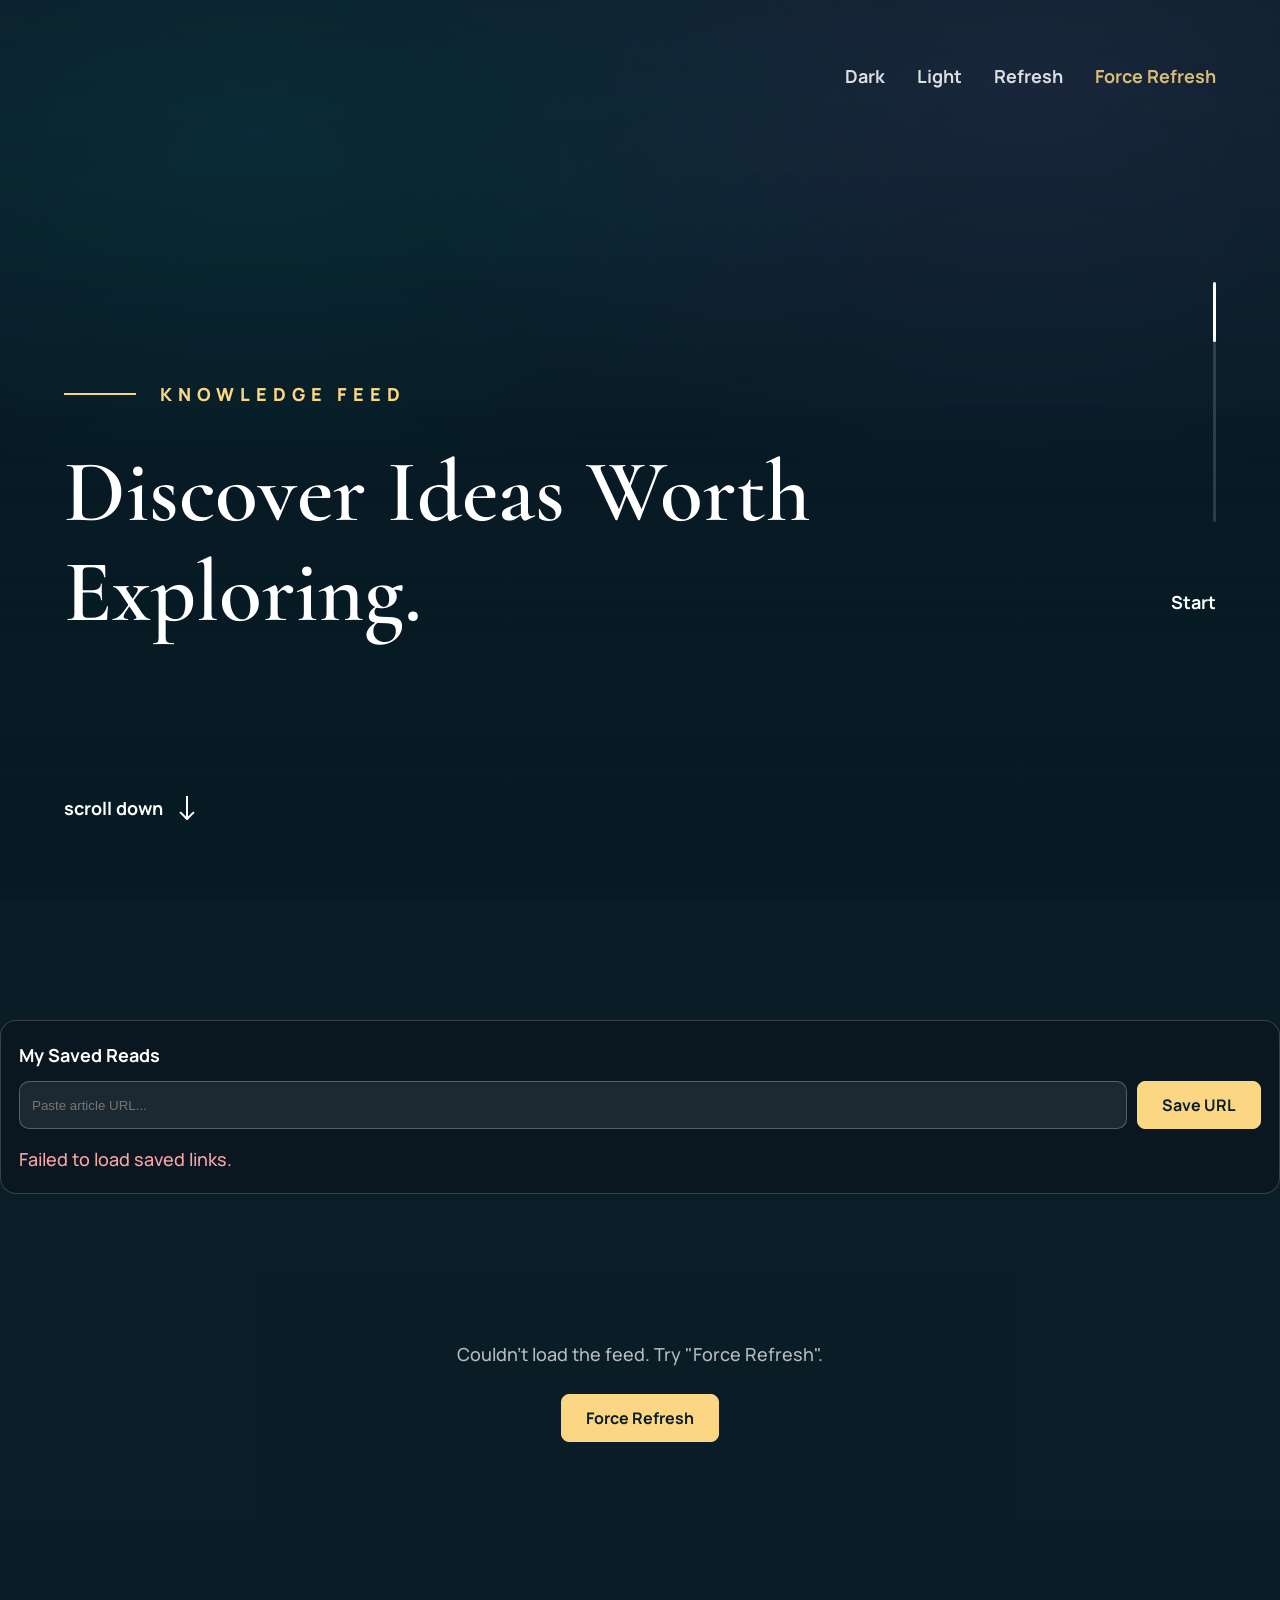
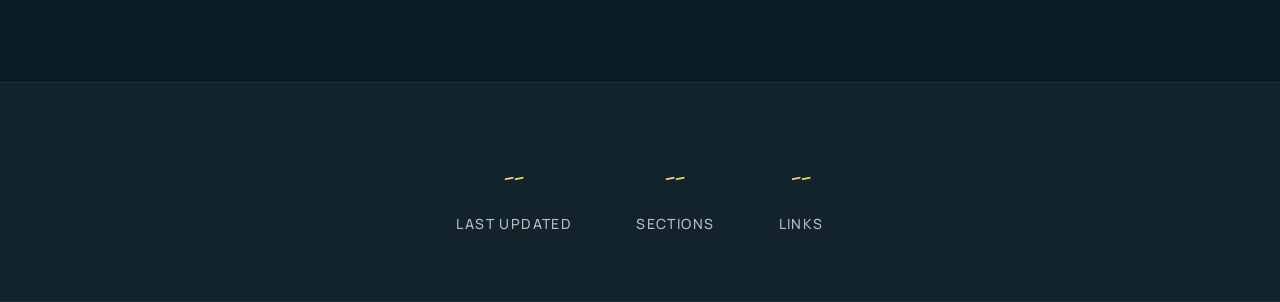
<file: apps/study/knowledge_feed.html>
<!DOCTYPE html>
<html lang="en">
<head>
  <meta charset="UTF-8" />
  <meta name="viewport" content="width=device-width, initial-scale=1.0" />
  <title>Knowledge Feed</title>
  <link rel="preconnect" href="https://fonts.googleapis.com">
  <link rel="preconnect" href="https://fonts.gstatic.com" crossorigin>
  <link href="https://fonts.googleapis.com/css2?family=Cormorant+Garamond:wght@600;700&family=Manrope:wght@500;700;800&display=swap" rel="stylesheet">
  <style>
    *, *::before, *::after { margin: 0; padding: 0; box-sizing: border-box; }

    :root {
      /* Dark theme - Patagon sky / galaxy */
      --bg: #0B1D26;
      --bg-content: #0B1D26;
      --bg-image-url: url('/apps/study/knowledge_assets/knowledge_dark.png');
      --bg-image-overlay: radial-gradient(1200px 600px at 20% 15%, rgba(34,211,238,0.08), transparent 58%),
                         radial-gradient(1100px 700px at 80% 10%, rgba(167,139,250,0.09), transparent 58%),
                         linear-gradient(180deg, rgba(11,29,38,0.00) 0%, rgba(11,29,38,0.35) 60%, rgba(11,29,38,0.55) 100%);
      --bg-image-filter: saturate(118%) contrast(106%);
      --bg-image-opacity: 1;
      --surface: rgba(11, 29, 38, 0.85);
      --border: rgba(255, 255, 255, 0.08);
      --text: #FFFFFF;
      --text-secondary: rgba(255, 255, 255, 0.7);
      --accent: #FBD784;
      --card-bg: rgba(255, 255, 255, 0.03);
      --card-border: rgba(255, 255, 255, 0.06);
      /* Hero readability gradient (keep subtle so photo remains visible) */
      --gradient-overlay: linear-gradient(180deg,
        rgba(11, 29, 38, 0) 0%,
        rgba(11, 29, 38, 0.32) 55%,
        rgba(11, 29, 38, 0.40) 100%
      );

      /* Typography scale - MNTN inspired */
      --font-display: 'Cormorant Garamond', Georgia, 'Times New Roman', serif;
      --font-body: 'Manrope', -apple-system, BlinkMacSystemFont, 'Segoe UI', sans-serif;

      --text-hero: clamp(48px, 8vw, 88px);
      --text-section: clamp(40px, 5vw, 64px);
      --text-number: clamp(120px, 18vw, 240px);
      --text-tagline: 18px;
      --text-body: 18px;
      --text-nav: 18px;
      --text-footer: 18px;

      /* Spacing */
      --space-xs: 8px;
      --space-sm: 16px;
      --space-md: 24px;
      --space-lg: 32px;
      --space-xl: 64px;
      --space-2xl: 120px;
      --space-3xl: 200px;

      /* Layout */
      --content-max: 1462px;
      --content-padding: clamp(24px, 5vw, 80px);
    }

    body[data-theme="light"] {
      /* Light theme - Tropical / Bali */
      --bg: #E8F4F2;
      --bg-content: #D4E8E4;
      --bg-image-url: url('/apps/study/knowledge_assets/knowledge_light.png');
      --bg-image-overlay: radial-gradient(1100px 700px at 70% 15%, rgba(251,191,36,0.08), transparent 62%),
                         radial-gradient(1200px 700px at 20% 10%, rgba(56,189,248,0.08), transparent 64%),
                         linear-gradient(180deg, rgba(232,244,242,0.00) 0%, rgba(212,232,228,0.22) 65%, rgba(212,232,228,0.35) 100%);
      --bg-image-filter: saturate(120%) contrast(103%);
      --bg-image-opacity: 1;
      --surface: rgba(232, 244, 242, 0.92);
      --border: rgba(0, 60, 50, 0.12);
      --text: #0B3D36;
      --text-secondary: rgba(11, 61, 54, 0.65);
      --accent: #E07B39;
      --card-bg: rgba(255, 255, 255, 0.7);
      --card-border: rgba(0, 60, 50, 0.08);
      /* Hero readability gradient (keep subtle so photo remains visible) */
      --gradient-overlay: linear-gradient(180deg,
        rgba(232, 244, 242, 0) 0%,
        rgba(212, 232, 228, 0.10) 60%,
        rgba(212, 232, 228, 0.14) 100%
      );
    }

    html { scroll-behavior: smooth; }

    @media (prefers-reduced-motion: reduce) {
      html { scroll-behavior: auto; }
      .hero-layer { animation: none !important; }
    }

    body {
      font-family: var(--font-body);
      background: var(--bg);
      color: var(--text);
      line-height: 1.78;
      font-size: var(--text-body);
      font-weight: 500;
      overflow-x: hidden;
    }

    /* Background photo (theme-specific) */
    .bg-photo {
      position: fixed;
      inset: 0;
      z-index: -3;
      pointer-events: none;
      background-image: var(--bg-image-overlay), var(--bg-image-url);
      background-size: cover;
      background-position: center top;
      background-repeat: no-repeat;
      opacity: var(--bg-image-opacity);
      filter: var(--bg-image-filter);
      transform: translateZ(0);
      will-change: transform;
    }

    /* ========== HEADER ========== */
    .header {
      position: fixed;
      top: 0;
      left: 0;
      right: 0;
      z-index: 100;
      padding: var(--space-xl) var(--content-padding);
      display: flex;
      align-items: center;
      justify-content: space-between;
      pointer-events: none;
    }

    .header > * { pointer-events: auto; }

    .nav {
      display: flex;
      align-items: center;
      gap: var(--space-lg);
    }

    .nav-link {
      font-size: var(--text-nav);
      font-weight: 700;
      color: var(--text);
      text-decoration: none;
      opacity: 0.85;
      transition: opacity 0.2s ease;
      cursor: pointer;
      background: none;
      border: none;
      font-family: inherit;
    }

    .nav-link:hover { opacity: 1; }

    .nav-account {
      display: flex;
      align-items: center;
      gap: var(--space-xs);
      margin-left: var(--space-lg);
    }

    .nav-account svg {
      width: 24px;
      height: 24px;
      fill: var(--text);
    }

    @media (max-width: 768px) {
      .header { padding: var(--space-md) var(--space-sm); }
      .nav { gap: var(--space-sm); }
      .nav-link { font-size: 14px; }
      .logo { font-size: 24px; }
    }

    /* ========== HERO ========== */
    .hero {
      position: relative;
      height: 100vh;
      min-height: 700px;
      overflow: hidden;
      display: flex;
      flex-direction: column;
      justify-content: center;
    }

    .hero-layers {
      position: absolute;
      inset: 0;
      z-index: 0;
    }

    .hero-layer {
      position: absolute;
      left: 0;
      right: 0;
      background-size: cover;
      background-position: center bottom;
      background-repeat: no-repeat;
    }

    .hero-layer--bg {
      top: 0;
      bottom: 0;
      /* Background image is now handled by the global .bg-photo layer so it can be visible throughout the whole page */
      background-image: none;
      transform: translateY(0);
    }

    body[data-theme="light"] .hero-layer--bg {
      background-image: none;
    }


    .hero-gradient {
      position: absolute;
      left: 0;
      right: 0;
      bottom: 0;
      height: 55%;
      background: var(--gradient-overlay);
      /* make the lower half of the hero overlay lighter so the background photo shows through */
      opacity: 0.75;
      z-index: 3;
    }


    .hero-content {
      position: relative;
      z-index: 10;
      padding: 0 var(--content-padding);
      max-width: var(--content-max);
      margin: 0 auto;
      width: 100%;
      padding-top: 120px;
    }

    .hero-tagline {
      display: flex;
      align-items: center;
      gap: var(--space-md);
      margin-bottom: var(--space-lg);
    }

    .hero-tagline::before {
      content: '';
      width: 72px;
      height: 2px;
      background: var(--accent);
    }

    .hero-tagline-text {
      font-size: var(--text-tagline);
      font-weight: 800;
      letter-spacing: 0.33em;
      text-transform: uppercase;
      color: var(--accent);
    }

    .hero-title {
      font-family: var(--font-display);
      font-size: var(--text-hero);
      font-weight: 600;
      line-height: 1.14;
      max-width: 950px;
      text-transform: capitalize;
    }

    .hero-scroll {
      position: absolute;
      bottom: 80px;
      left: var(--content-padding);
      z-index: 10;
      display: flex;
      align-items: center;
      gap: var(--space-sm);
      font-size: var(--text-nav);
      font-weight: 700;
      color: var(--text);
      cursor: pointer;
      background: none;
      border: none;
      font-family: inherit;
    }

    .hero-scroll svg {
      width: 16px;
      height: 24px;
      fill: var(--text);
    }

    /* Progress slider */
    .progress-bar {
      position: fixed;
      right: var(--content-padding);
      top: 50%;
      transform: translateY(-50%);
      z-index: 50;
      display: flex;
      flex-direction: column;
      align-items: flex-end;
      gap: var(--space-xl);
    }

    .progress-track {
      position: relative;
      width: 3px;
      height: 240px;
      background: rgba(255, 255, 255, 0.15);
      border-radius: 2px;
    }

    .progress-fill {
      position: absolute;
      top: 0;
      left: 0;
      width: 100%;
      height: 25%;
      background: var(--text);
      border-radius: 2px;
      transition: height 0.3s ease;
    }

    .progress-labels {
      display: flex;
      flex-direction: column;
      align-items: flex-end;
      gap: var(--space-xl);
      font-size: var(--text-nav);
      font-weight: 700;
    }

    .progress-label {
      opacity: 0.4;
      cursor: pointer;
      transition: opacity 0.2s ease;
    }

    .progress-label.active,
    .progress-label:hover { opacity: 1; }

    @media (max-width: 1200px) {
      .progress-bar { display: none; }
    }

    /* ========== MAIN CONTENT ========== */
    .main {
      position: relative;
      background: transparent;
      padding-top: var(--space-2xl);
      z-index: 0;
    }

    /* Let the background photo show through the long-scroll area while keeping text readable */
    .main::before {
      content: '';
      position: absolute;
      inset: 0;
      /* translucent readability layer so the background photo stays visible */
      background: rgba(11, 29, 38, 0.22);
      pointer-events: none;
      z-index: 0;
    }

    body[data-theme="light"] .main::before {
      background: rgba(212, 232, 228, 0.12);
    }

    .main > * {
      position: relative;
      z-index: 1;
    }

    .sections {
      max-width: var(--content-max);
      margin: 0 auto;
      padding: 0 var(--content-padding);
      display: flex;
      flex-direction: column;
      gap: var(--space-3xl);
    }

    /* Section - alternating layout */
    .section {
      display: grid;
      grid-template-columns: 1fr 1fr;
      gap: var(--space-xl);
      align-items: center;
      position: relative;
      min-height: 720px;
    }

    .section:nth-child(even) {
      direction: rtl;
    }

    .section:nth-child(even) > * {
      direction: ltr;
    }

    .section-number {
      position: absolute;
      font-family: var(--font-body);
      font-size: var(--text-number);
      font-weight: 700;
      color: var(--text);
      opacity: 0.1;
      line-height: 1;
      z-index: 0;
      top: 38px;
      pointer-events: none;
    }

    .section:nth-child(odd) .section-number { left: 0; }
    .section:nth-child(even) .section-number { right: 0; }

    .section-content {
      position: relative;
      z-index: 1;
      padding: var(--space-xl) 0;
    }

    .section-tagline {
      display: flex;
      align-items: center;
      gap: var(--space-md);
      margin-bottom: var(--space-md);
    }

    .section-tagline::before {
      content: '';
      width: 72px;
      height: 2px;
      background: var(--accent);
      flex-shrink: 0;
    }

    .section-tagline-text {
      font-size: var(--text-tagline);
      font-weight: 800;
      letter-spacing: 0.33em;
      text-transform: uppercase;
      color: var(--accent);
    }

    .section-title {
      font-family: var(--font-display);
      font-size: var(--text-section);
      font-weight: 600;
      line-height: 1.2;
      margin-bottom: var(--space-md);
    }

    .section-subtitle {
      color: var(--text-secondary);
      margin-bottom: var(--space-lg);
      max-width: 632px;
    }

    /* Cards grid within section */
    .section-cards {
      display: grid;
      grid-template-columns: 1fr;
      gap: var(--space-sm);
    }

    .card {
      display: flex;
      gap: var(--space-md);
      padding: var(--space-md);
      background: var(--card-bg);
      border: 1px solid var(--card-border);
      border-radius: 16px;
      text-decoration: none;
      color: inherit;
      transition: transform 0.2s ease, border-color 0.2s ease, background 0.2s ease;
    }

    .card:hover {
      transform: translateY(-2px);
      border-color: var(--accent);
      background: rgba(251, 215, 132, 0.05);
    }

    body[data-theme="light"] .card:hover {
      background: rgba(224, 123, 57, 0.08);
    }

    .card-cover {
      width: 80px;
      height: 80px;
      border-radius: 12px;
      overflow: hidden;
      flex-shrink: 0;
      background: linear-gradient(135deg, rgba(251, 215, 132, 0.3), rgba(11, 29, 38, 0.5));
    }

    .card-cover img {
      width: 100%;
      height: 100%;
      object-fit: cover;
    }

    .card-body {
      flex: 1;
      display: flex;
      flex-direction: column;
      justify-content: center;
      min-width: 0;
    }

    .card-title {
      font-weight: 700;
      font-size: 16px;
      line-height: 1.4;
      margin-bottom: var(--space-xs);
      display: -webkit-box;
      -webkit-line-clamp: 2;
      -webkit-box-orient: vertical;
      overflow: hidden;
    }

    .card-meta {
      display: flex;
      align-items: center;
      gap: var(--space-sm);
      font-size: 14px;
      color: var(--text-secondary);
    }

    .card-source {
      color: var(--accent);
      font-weight: 700;
    }

    .card-link {
      display: inline-flex;
      align-items: center;
      gap: var(--space-xs);
      color: var(--accent);
      font-weight: 700;
      font-size: var(--text-nav);
      margin-top: var(--space-lg);
      text-decoration: none;
      transition: gap 0.2s ease;
    }

    .card-link:hover { gap: var(--space-sm); }

    .card-link svg {
      width: 24px;
      height: 16px;
      fill: var(--accent);
      transform: rotate(-90deg);
    }

    /* Section image */
    .section-image {
      position: relative;
      z-index: 1;
      border-radius: 8px;
      overflow: hidden;
      aspect-ratio: 566 / 720;
      max-height: 720px;
      background: linear-gradient(135deg, rgba(251, 215, 132, 0.2), rgba(11, 29, 38, 0.8));
    }

    .section-image img {
      width: 100%;
      height: 100%;
      object-fit: cover;
    }

    @media (max-width: 1024px) {
      .section {
        grid-template-columns: 1fr;
        min-height: auto;
        gap: var(--space-lg);
      }
      .section:nth-child(even) { direction: ltr; }
      .section-number { display: none; }
      .section-image { max-height: 400px; }
    }

    /* ========== STATS BAR ========== */
    .stats-bar {
      display: flex;
      align-items: center;
      justify-content: center;
      gap: var(--space-xl);
      padding: var(--space-xl) var(--content-padding);
      background: var(--card-bg);
      border-top: 1px solid var(--card-border);
      border-bottom: 1px solid var(--card-border);
      margin-top: var(--space-2xl);
    }

    .stat {
      text-align: center;
    }

    .stat-value {
      font-family: var(--font-display);
      font-size: 32px;
      font-weight: 700;
      color: var(--accent);
    }

    .stat-label {
      font-size: 14px;
      color: var(--text-secondary);
      text-transform: uppercase;
      letter-spacing: 0.1em;
      margin-top: var(--space-xs);
    }

    @media (max-width: 600px) {
      .stats-bar { flex-direction: column; gap: var(--space-md); }
    }

    /* ========== LOADING STATE ========== */
    .loading {
      text-align: center;
      padding: var(--space-2xl) var(--content-padding);
      color: var(--text-secondary);
    }

    .loading-spinner {
      width: 48px;
      height: 48px;
      border: 3px solid var(--card-border);
      border-top-color: var(--accent);
      border-radius: 50%;
      margin: 0 auto var(--space-md);
      animation: spin 1s linear infinite;
    }

    @keyframes spin {
      to { transform: rotate(360deg); }
    }

    /* ========== BUTTONS ========== */
    .btn {
      display: inline-flex;
      align-items: center;
      gap: var(--space-xs);
      padding: 12px 24px;
      background: transparent;
      border: 1px solid var(--border);
      border-radius: 8px;
      color: var(--text);
      font-family: inherit;
      font-size: 16px;
      font-weight: 700;
      cursor: pointer;
      transition: all 0.2s ease;
    }

    .btn:hover {
      border-color: var(--accent);
      color: var(--accent);
    }

    .btn--primary {
      background: var(--accent);
      border-color: var(--accent);
      color: #0B1D26;
    }

    .btn--primary:hover {
      background: #FFE5A8;
      border-color: #FFE5A8;
    }

    body[data-theme="light"] .btn--primary {
      color: #FFFFFF;
    }

    .staleness-banner {
      display: flex;
      align-items: center;
      gap: 8px;
      padding: 8px 14px;
      margin: 8px 0;
      border-radius: 8px;
      background: rgba(234, 179, 8, 0.08);
      border: 1px solid rgba(234, 179, 8, 0.2);
      color: #eab308;
      font-size: 13px;
      font-weight: 500;
      cursor: pointer;
    }
    .staleness-banner:hover { opacity: 0.7; }
  </style>
</head>
<body data-theme="dark">
  <div class="bg-photo" aria-hidden="true"></div>
  <!-- Header -->
  <header class="header">
    <div></div>
    <nav class="nav">
      <button class="nav-link" onclick="setTheme('dark')">Dark</button>
      <button class="nav-link" onclick="setTheme('light')">Light</button>
      <button class="nav-link" onclick="loadFeed(false)">Refresh</button>
      <button class="nav-link" onclick="loadFeed(true)" style="color: var(--accent);">Force Refresh</button>
    </nav>
  </header>

  <!-- Progress Bar -->
  <aside class="progress-bar">
    <div class="progress-track">
      <div class="progress-fill" id="progressFill"></div>
    </div>
    <div class="progress-labels" id="progressLabels">
      <span class="progress-label active">Start</span>
    </div>
  </aside>

  <!-- Hero -->
  <section class="hero">
    <div class="hero-layers">
      <div class="hero-layer hero-layer--bg"></div>
      <div class="hero-gradient"></div>
    </div>

    <div class="hero-content">
      <div class="hero-tagline">
        <span class="hero-tagline-text">Knowledge Feed</span>
      </div>
      <h1 class="hero-title">Discover ideas worth exploring.</h1>
    </div>

    <button class="hero-scroll" onclick="document.querySelector('.main').scrollIntoView({behavior:'smooth'})">
      <span>scroll down</span>
      <svg viewBox="0 0 16 24" xmlns="http://www.w3.org/2000/svg">
        <path d="M7.29289 23.7071C7.68342 24.0976 8.31658 24.0976 8.70711 23.7071L15.0711 17.3431C15.4616 16.9526 15.4616 16.3195 15.0711 15.9289C14.6805 15.5384 14.0474 15.5384 13.6569 15.9289L8 21.5858L2.34315 15.9289C1.95262 15.5384 1.31946 15.5384 0.928932 15.9289C0.538408 16.3195 0.538408 16.9526 0.928932 17.3431L7.29289 23.7071ZM7 0L7 23H9L9 0L7 0Z"/>
      </svg>
    </button>
  </section>

  <!-- Main Content -->
  <main class="main">
    <section style="margin-bottom:24px;padding:18px;border:1px solid rgba(255,255,255,.18);border-radius:16px;background:rgba(10,18,28,.45);backdrop-filter: blur(10px);">
      <div style="font-weight:700;font-size:18px;margin-bottom:10px;">My Saved Reads</div>
      <div style="display:flex;gap:10px;flex-wrap:wrap;">
        <input id="saveUrlInput" type="url" placeholder="Paste article URL..." style="flex:1;min-width:260px;padding:10px 12px;border-radius:10px;border:1px solid rgba(255,255,255,.25);background:rgba(255,255,255,.08);color:#fff;" />
        <button class="btn btn--primary" onclick="saveUrl()">Save URL</button>
      </div>
      <div id="savedReads" style="margin-top:14px;display:grid;grid-template-columns:repeat(2,minmax(0,1fr));gap:10px;"></div>
    </section>

    <div id="staleness-banner" class="staleness-banner" style="display:none"></div>
    <div id="content">
      <div class="loading">
        <div class="loading-spinner"></div>
        <p>Loading today's discoveries...</p>
      </div>
    </div>

    <div class="stats-bar">
      <div class="stat">
        <div class="stat-value" id="statUpdated">--</div>
        <div class="stat-label">Last Updated</div>
      </div>
      <div class="stat">
        <div class="stat-value" id="statSections">--</div>
        <div class="stat-label">Sections</div>
      </div>
      <div class="stat">
        <div class="stat-value" id="statLinks">--</div>
        <div class="stat-label">Links</div>
      </div>
    </div>

  </main>

  <script>
    const API = 'http://localhost:8081/api/knowledge';
    const SAVED_API = 'http://localhost:8081/api/knowledge/saved';
    const SUMMARY_API = 'http://localhost:8081/api/knowledge/summarize';
    const THEME_KEY = 'mega-dashboard-theme';

    // Theme management
    function setTheme(theme) {
      document.body.dataset.theme = theme;
      localStorage.setItem(THEME_KEY, theme);
    }

    function getThemeFromQuery() {
      try {
        const params = new URLSearchParams(window.location.search);
        return params.get('theme');
      } catch (e) {
        return null;
      }
    }

    // Listen for mega dashboard theme broadcasts
    window.addEventListener('message', (event) => {
      if (event.origin !== window.location.origin) return;
      if (event.data && event.data.type === 'mega-theme') {
        setTheme(event.data.theme);
      }
    });

    // Initialize theme
    const savedTheme = getThemeFromQuery() || localStorage.getItem(THEME_KEY) || 'dark';
    setTheme(savedTheme);

    // Parallax effect
    function initParallax() {
      const bg = document.querySelector('.hero-layer--bg');
      const heroContent = document.querySelector('.hero-content');

      window.addEventListener('scroll', () => {
        const scrollY = window.scrollY;
        const heroHeight = window.innerHeight;

        if (scrollY < heroHeight * 1.5) {
          const factor = scrollY / heroHeight;
          bg.style.transform = `translateY(${scrollY * 0.3}px)`;
          heroContent.style.transform = `translateY(${scrollY * 0.4}px)`;
          heroContent.style.opacity = 1 - factor * 0.8;
        }
      }, { passive: true });
    }

    // Progress tracking
    function updateProgress() {
      const sections = document.querySelectorAll('.section');
      const progressFill = document.getElementById('progressFill');
      const progressLabels = document.getElementById('progressLabels');

      if (sections.length === 0) return;

      const scrollY = window.scrollY;
      const docHeight = document.documentElement.scrollHeight - window.innerHeight;
      const progress = Math.min(scrollY / docHeight, 1);

      progressFill.style.height = `${progress * 100}%`;

      // Update active label
      const labels = progressLabels.querySelectorAll('.progress-label');
      const sectionHeight = docHeight / labels.length;

      labels.forEach((label, i) => {
        const isActive = scrollY >= sectionHeight * i && scrollY < sectionHeight * (i + 1);
        label.classList.toggle('active', isActive || (i === labels.length - 1 && progress >= 0.95));
      });
    }

    // Escape HTML
    function escapeHtml(s) {
      const d = document.createElement('div');
      d.textContent = s || '';
      return d.innerHTML;
    }

    // Format date
    function formatDate(dateStr) {
      try {
        const date = new Date(dateStr);
        return date.toLocaleDateString('en-US', { month: 'short', day: 'numeric', hour: '2-digit', minute: '2-digit' });
      } catch (e) {
        return '--';
      }
    }

    // Render sections
    function renderSections(sections) {
      const container = document.getElementById('content');

      if (!sections || sections.length === 0) {
        container.innerHTML = `
          <div class="loading">
            <p>No content available. Try "Force Refresh".</p>
          </div>
        `;
        return;
      }

      // Update progress labels
      const progressLabels = document.getElementById('progressLabels');
      progressLabels.innerHTML = `
        <span class="progress-label active">Start</span>
        ${sections.map((_, i) => `<span class="progress-label">${String(i + 1).padStart(2, '0')}</span>`).join('')}
      `;

      // Render sections
      container.innerHTML = `
        <div class="sections">
          ${sections.map((section, index) => {
            const num = String(index + 1).padStart(2, '0');
            const items = section.items || [];
            const firstItem = items[0];
            const coverImage = firstItem?.cover || '';

            return `
              <article class="section" id="section-${index}">
                <span class="section-number">${num}</span>

                <div class="section-content">
                  <div class="section-tagline">
                    <span class="section-tagline-text">${escapeHtml(section.subtitle || `Section ${num}`)}</span>
                  </div>
                  <h2 class="section-title">${escapeHtml(section.title || 'Untitled')}</h2>
                  <p class="section-subtitle">Curated links and resources for you to explore.</p>

                  <div class="section-cards">
                    ${items.map(item => {
                      const host = (() => {
                        try { return new URL(item.url).hostname.replace('www.', ''); }
                        catch (e) { return ''; }
                      })();
                      return `
                        <a href="${item.url}" target="_blank" rel="noopener" class="card">
                          <div class="card-cover">
                            ${item.cover ? `<img src="${item.cover}" alt="" onerror="this.parentElement.style.background='linear-gradient(135deg, rgba(251, 215, 132, 0.3), rgba(11, 29, 38, 0.5))'">` : ''}
                          </div>
                          <div class="card-body">
                            <div class="card-title">${escapeHtml(item.title)}</div>
                            <div class="card-meta">
                              <span class="card-source">${escapeHtml(item.source || host)}</span>
                              <span>${escapeHtml(host)}</span>
                            </div>
                          </div>
                        </a>
                      `;
                    }).join('')}
                  </div>
                </div>

                <div class="section-image">
                  ${coverImage ? `<img src="${coverImage}" alt="" onerror="this.style.display='none'">` : ''}
                </div>
              </article>
            `;
          }).join('')}
        </div>
      `;

      // Initialize scroll tracking
      window.addEventListener('scroll', updateProgress, { passive: true });
      updateProgress();
    }

    // Load feed
    async function loadFeed(force) {
      const container = document.getElementById('content');

      container.innerHTML = `
        <div class="loading">
          <div class="loading-spinner"></div>
          <p>${force ? 'Refreshing feed...' : 'Loading today\'s discoveries...'}</p>
        </div>
      `;

      try {
        const url = force ? (API + '/refresh') : API;
        const res = await fetch(url, { method: force ? 'POST' : 'GET' });

        if (!res.ok) throw new Error('fetch failed');

        const data = await res.json();

        // Staleness check
        const metaBanner = document.getElementById('staleness-banner');
        if (data._meta && data._meta.stale) {
          const h = data._meta.age_hours;
          metaBanner.textContent = `Data may be outdated — last updated ${h > 48 ? Math.round(h/24) + ' days' : Math.round(h) + 'h'} ago`;
          metaBanner.style.display = 'flex';
          metaBanner.onclick = () => metaBanner.style.display = 'none';
        } else if (metaBanner) {
          metaBanner.style.display = 'none';
        }

        // Update stats
        document.getElementById('statUpdated').textContent = formatDate(data.generated);
        document.getElementById('statSections').textContent = (data.sections || []).length;
        document.getElementById('statLinks').textContent = (data.sections || []).reduce((sum, sec) => sum + (sec.items || []).length, 0);

        renderSections(data.sections || []);
      } catch (e) {
        container.innerHTML = `
          <div class="loading">
            <p>Couldn't load the feed. Try "Force Refresh".</p>
            <button class="btn btn--primary" onclick="loadFeed(true)" style="margin-top: var(--space-md);">Force Refresh</button>
          </div>
        `;
      }
    }

    function applySavedGridLayout() {
      const el = document.getElementById('savedReads');
      if (!el) return;
      el.style.gridTemplateColumns = window.innerWidth < 900 ? '1fr' : 'repeat(2,minmax(0,1fr))';
    }

    function renderSaved(items) {
      const el = document.getElementById('savedReads');
      applySavedGridLayout();
      if (!items || !items.length) {
        el.innerHTML = '<div style="opacity:.7;font-size:14px;">No saved links yet.</div>';
        return;
      }
      el.innerHTML = items.map(it => `
        <div style="border:1px solid rgba(255,255,255,.18);border-radius:12px;padding:12px;background:rgba(255,255,255,.04);">
          <div style="display:grid;grid-template-columns:120px 1fr;gap:12px;align-items:start;">
            <a href="${it.url}" target="_blank" rel="noopener" style="display:block;width:120px;height:80px;border-radius:10px;overflow:hidden;background:rgba(255,255,255,.08);text-decoration:none;position:relative;">
              <img src="${it.cover || ('https://image.thum.io/get/width/600/noanimate/' + it.url)}" alt="" style="width:100%;height:100%;object-fit:cover;" onerror="if(this.dataset.fallback){this.style.display='none';}else{this.dataset.fallback='1';this.src='${it.favicon || ''}';}">
            </a>
            <div>
              <div style="display:flex;justify-content:space-between;gap:8px;align-items:flex-start;">
                <a href="${it.url}" target="_blank" rel="noopener" style="font-weight:700;color:#fff;text-decoration:none;line-height:1.35;">${escapeHtml(it.title || it.url)}</a>
                <div style="display:flex;gap:8px;white-space:nowrap;">
                  <button class="btn" onclick="enrichSaved('${it.url.replace(/'/g, "\\'")}')">Fix Card</button>
                  <button class="btn" onclick="summarizeUrl('${it.url.replace(/'/g, "\\'")}')">Summarize</button>
                  <button class="btn" onclick="deleteSaved('${it.url.replace(/'/g, "\\'")}')">Delete</button>
                </div>
              </div>
              <div style="display:flex;align-items:center;gap:8px;margin-top:6px;opacity:.85;font-size:12px;">
                ${it.favicon ? `<img src="${it.favicon}" alt="" style="width:14px;height:14px;border-radius:3px;" onerror="this.style.display='none'">` : ''}
                <span>${escapeHtml(it.source || (()=>{ try{return new URL(it.url).hostname.replace('www.','')}catch(e){return ''} })())}</span>
              </div>
              ${it.description ? `<div style="margin-top:6px;opacity:.8;font-size:13px;line-height:1.45;">${escapeHtml(it.description)}</div>` : ''}
              ${it.summary ? `<div style="margin-top:10px;font-size:14px;line-height:1.6;opacity:.95;white-space:pre-wrap;">${escapeHtml(it.summary)}</div>` : '<div style="margin-top:8px;opacity:.65;font-size:13px;">No summary yet.</div>'}
            </div>
          </div>
        </div>
      `).join('');
    }

    async function loadSaved() {
      try {
        const res = await fetch(SAVED_API);
        const data = await res.json();
        renderSaved(data.items || []);
      } catch (_) {
        document.getElementById('savedReads').innerHTML = '<div style="color:#fca5a5;">Failed to load saved links.</div>';
      }
    }

    async function saveUrl() {
      const input = document.getElementById('saveUrlInput');
      const url = (input.value || '').trim();
      if (!url) return;
      await fetch(SAVED_API + '/add', {
        method: 'POST',
        headers: { 'Content-Type': 'application/json' },
        body: JSON.stringify({ url })
      });
      // best-effort enrich to ensure title/cover are present
      try {
        await fetch(SAVED_API + '/enrich', {
          method: 'POST',
          headers: { 'Content-Type': 'application/json' },
          body: JSON.stringify({ url })
        });
      } catch (_) {}
      input.value = '';
      loadSaved();
    }

    async function deleteSaved(url) {
      await fetch(SAVED_API + '/delete', {
        method: 'POST',
        headers: { 'Content-Type': 'application/json' },
        body: JSON.stringify({ url })
      });
      loadSaved();
    }

    async function enrichSaved(url) {
      try {
        const res = await fetch(SAVED_API + '/enrich', {
          method: 'POST',
          headers: { 'Content-Type': 'application/json' },
          body: JSON.stringify({ url })
        });
        const data = await res.json();
        if (!res.ok || !data.ok) throw new Error(data.error || 'enrich_failed');
        await loadSaved();
      } catch (e) {
        alert('Fix card failed: ' + (e.message || 'unknown'));
      }
    }

    async function summarizeUrl(url) {
      const btns = Array.from(document.querySelectorAll('button'));
      btns.forEach(b => b.disabled = true);
      try {
        await enrichSaved(url);
        const res = await fetch(SUMMARY_API, {
          method: 'POST',
          headers: { 'Content-Type': 'application/json' },
          body: JSON.stringify({ url })
        });
        const data = await res.json();
        if (!res.ok || !data.ok) throw new Error(data.error || 'summary_failed');
        await loadSaved();
      } catch (e) {
        alert('Summary failed: ' + (e.message || 'unknown'));
      } finally {
        btns.forEach(b => b.disabled = false);
      }
    }

    // Initialize
    initParallax();
    window.addEventListener('resize', applySavedGridLayout);
    loadFeed(false);
    loadSaved();
  </script>
</body>
</html>
</file>
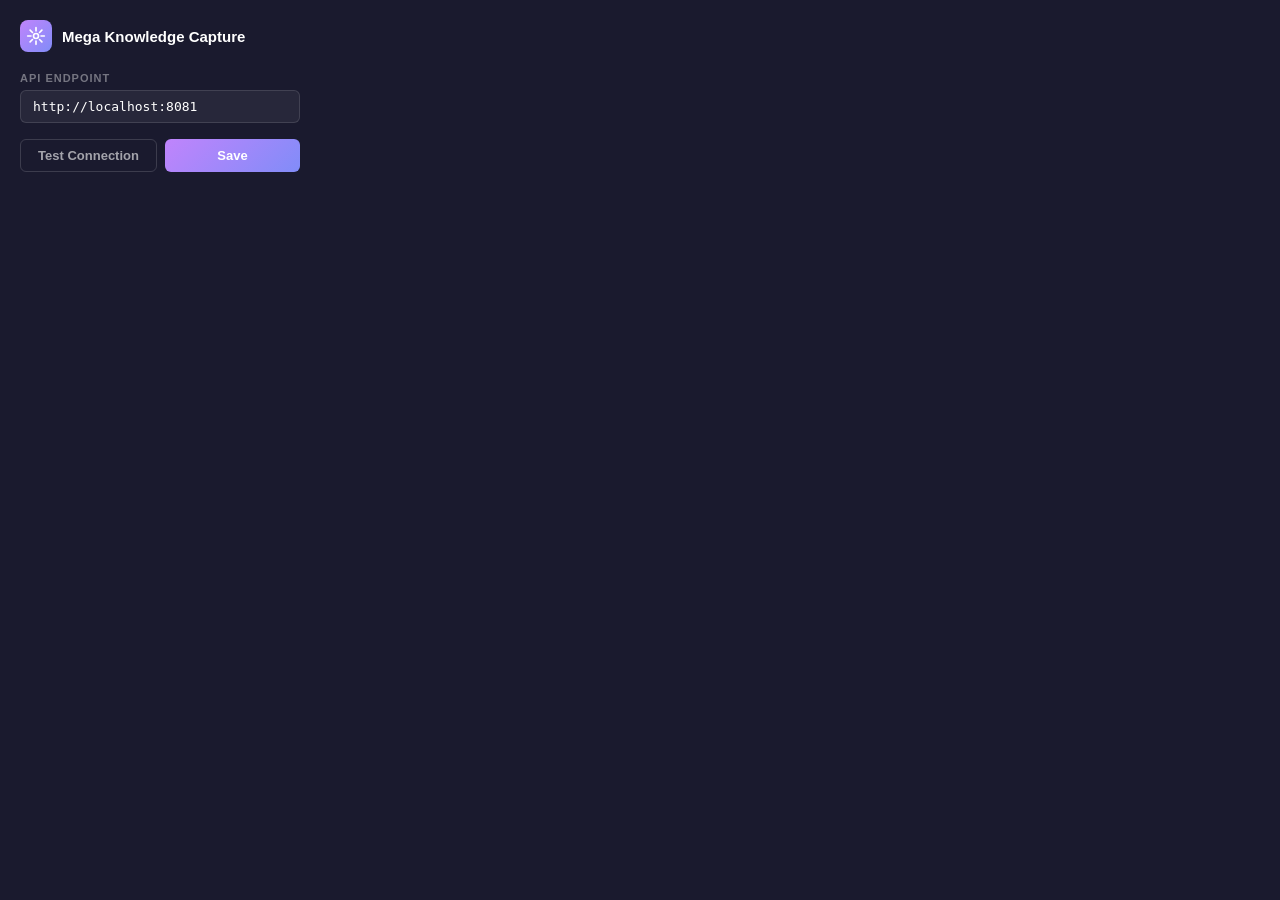
<file: apps/study/chrome_ext/knowledge_capture/popup.html>
<!DOCTYPE html>
<html>
<head>
  <meta charset="UTF-8">
  <link rel="stylesheet" href="popup.css">
</head>
<body>
  <div class="popup-header">
    <div class="popup-logo">
      <svg width="20" height="20" viewBox="0 0 24 24" fill="none" stroke="currentColor" stroke-width="2" stroke-linecap="round" stroke-linejoin="round"><circle cx="12" cy="12" r="3"/><path d="M12 2v4m0 12v4M2 12h4m12 0h4"/><path d="m4.93 4.93 2.83 2.83m8.48 8.48 2.83 2.83M4.93 19.07l2.83-2.83m8.48-8.48 2.83-2.83"/></svg>
    </div>
    <h1>Mega Knowledge Capture</h1>
  </div>

  <div class="popup-field">
    <label for="apiUrl">API Endpoint</label>
    <input type="text" id="apiUrl" value="http://localhost:8081" spellcheck="false">
  </div>

  <div class="popup-status" id="status"></div>

  <div class="popup-actions">
    <button id="test" class="btn btn-ghost">Test Connection</button>
    <button id="save" class="btn btn-primary">Save</button>
  </div>

  <script src="popup.js"></script>
</body>
</html>
</file>
<file: apps/study/chrome_ext/knowledge_capture/popup.css>
* { margin: 0; padding: 0; box-sizing: border-box; }

body {
  width: 320px;
  padding: 20px;
  background: #1a1a2e;
  color: #e0e0e0;
  font-family: -apple-system, BlinkMacSystemFont, 'Segoe UI', sans-serif;
  font-size: 14px;
}

.popup-header {
  display: flex;
  align-items: center;
  gap: 10px;
  margin-bottom: 20px;
}
.popup-logo {
  width: 32px;
  height: 32px;
  border-radius: 8px;
  background: linear-gradient(135deg, #c084fc, #818cf8);
  display: flex;
  align-items: center;
  justify-content: center;
  color: #fff;
}
.popup-header h1 {
  font-size: 15px;
  font-weight: 700;
  color: #fff;
}

.popup-field {
  margin-bottom: 16px;
}
.popup-field label {
  display: block;
  font-size: 11px;
  font-weight: 600;
  text-transform: uppercase;
  letter-spacing: 1px;
  color: rgba(255,255,255,0.4);
  margin-bottom: 6px;
}
.popup-field input {
  width: 100%;
  padding: 8px 12px;
  background: rgba(255,255,255,0.06);
  border: 1px solid rgba(255,255,255,0.12);
  border-radius: 6px;
  color: #fff;
  font-family: monospace;
  font-size: 13px;
  outline: none;
}
.popup-field input:focus {
  border-color: #818cf8;
}

.popup-status {
  display: none;
  font-size: 13px;
  font-weight: 600;
  margin-bottom: 12px;
  padding: 6px 0;
}

.popup-actions {
  display: flex;
  gap: 8px;
}
.btn {
  flex: 1;
  padding: 8px 12px;
  border-radius: 6px;
  font-size: 13px;
  font-weight: 600;
  cursor: pointer;
  transition: all 0.15s;
}
.btn-ghost {
  background: transparent;
  border: 1px solid rgba(255,255,255,0.15);
  color: rgba(255,255,255,0.6);
}
.btn-ghost:hover {
  background: rgba(255,255,255,0.06);
  color: #fff;
}
.btn-primary {
  background: linear-gradient(135deg, #c084fc, #818cf8);
  border: none;
  color: #fff;
}
.btn-primary:hover {
  opacity: 0.9;
}
</file>
